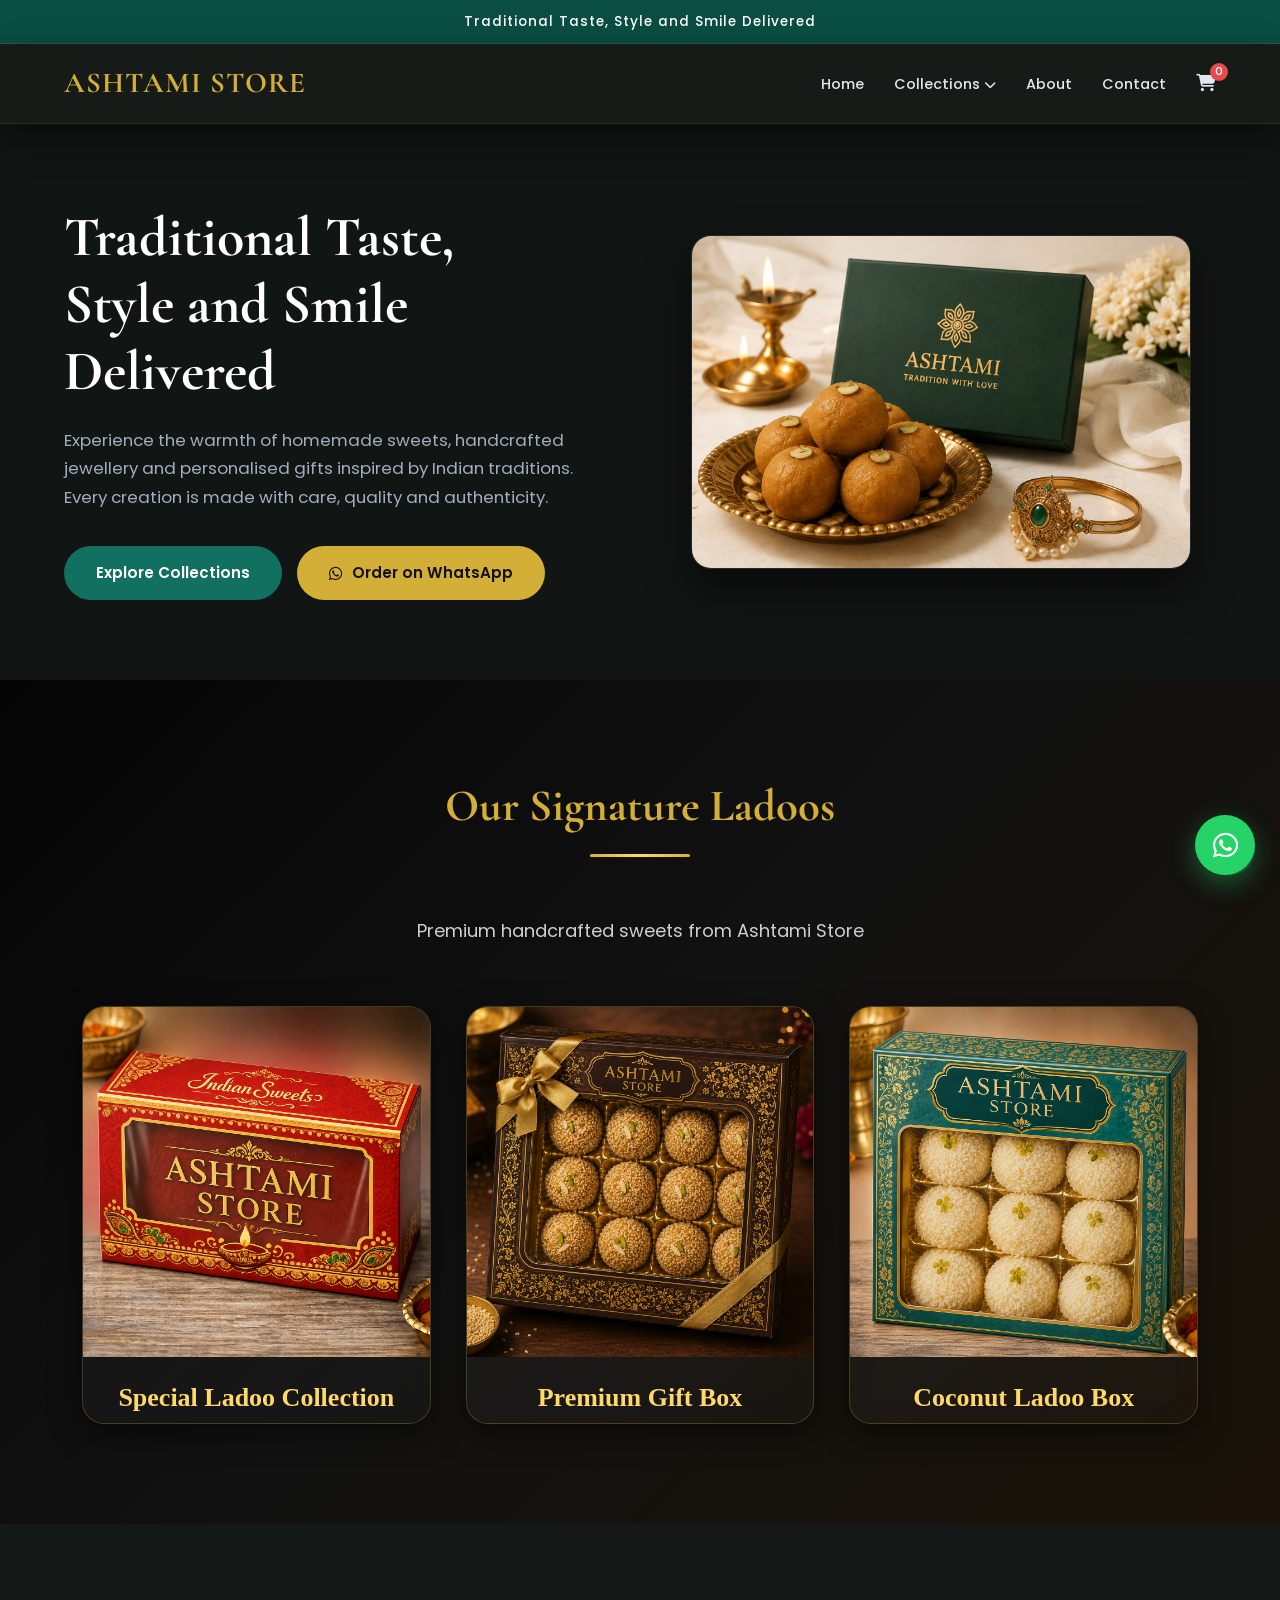
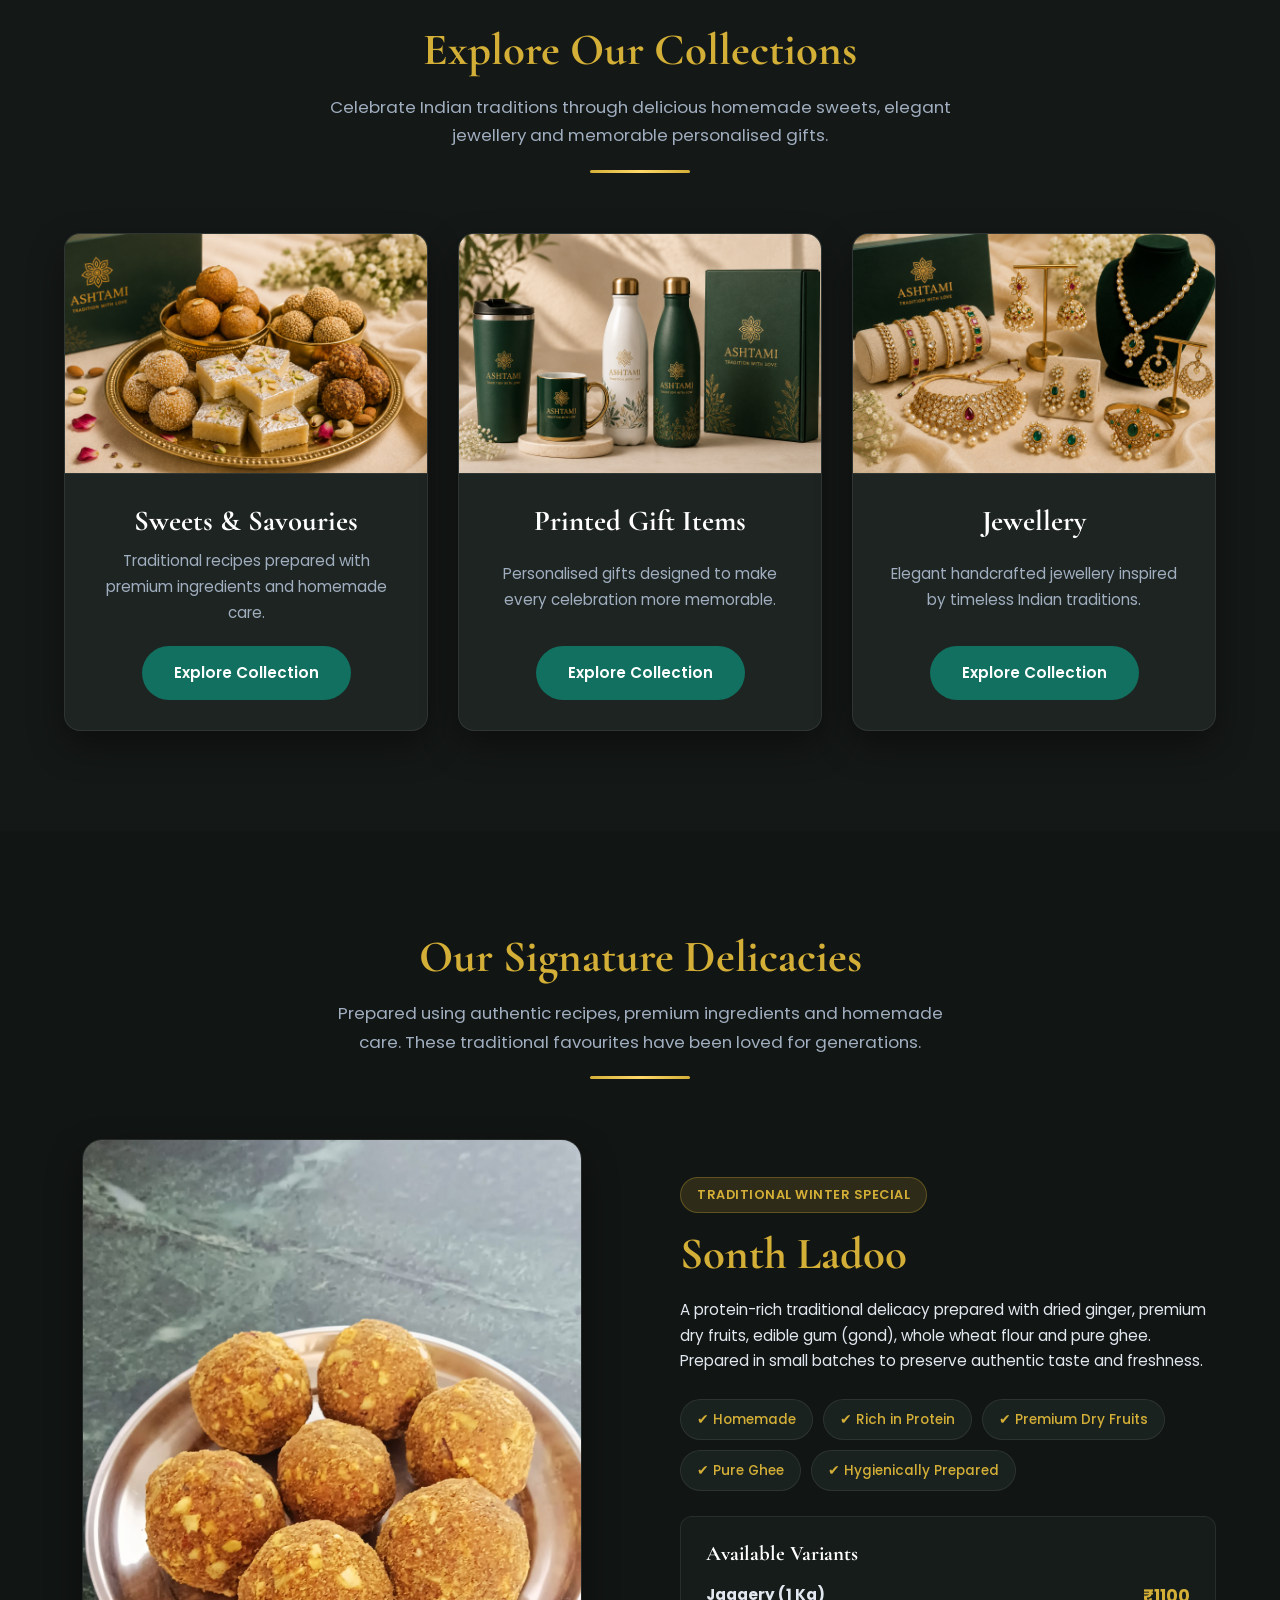
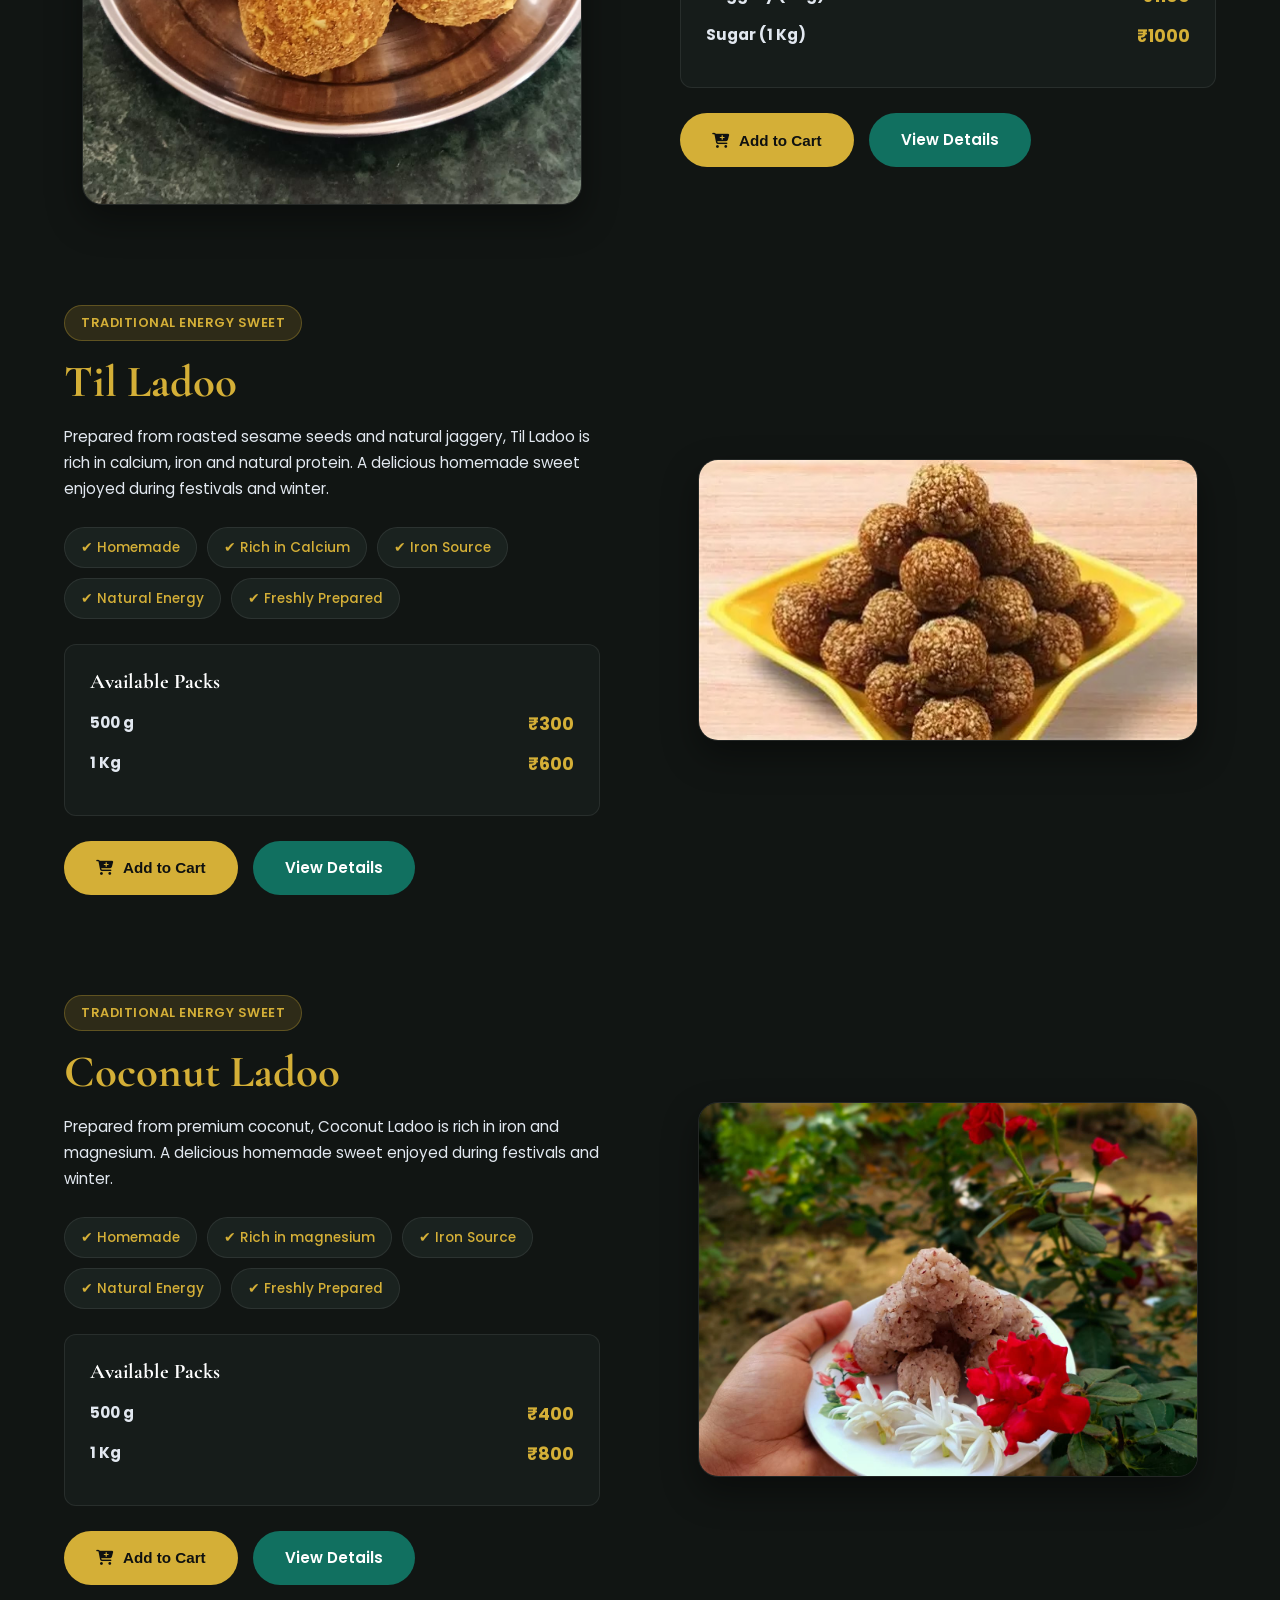
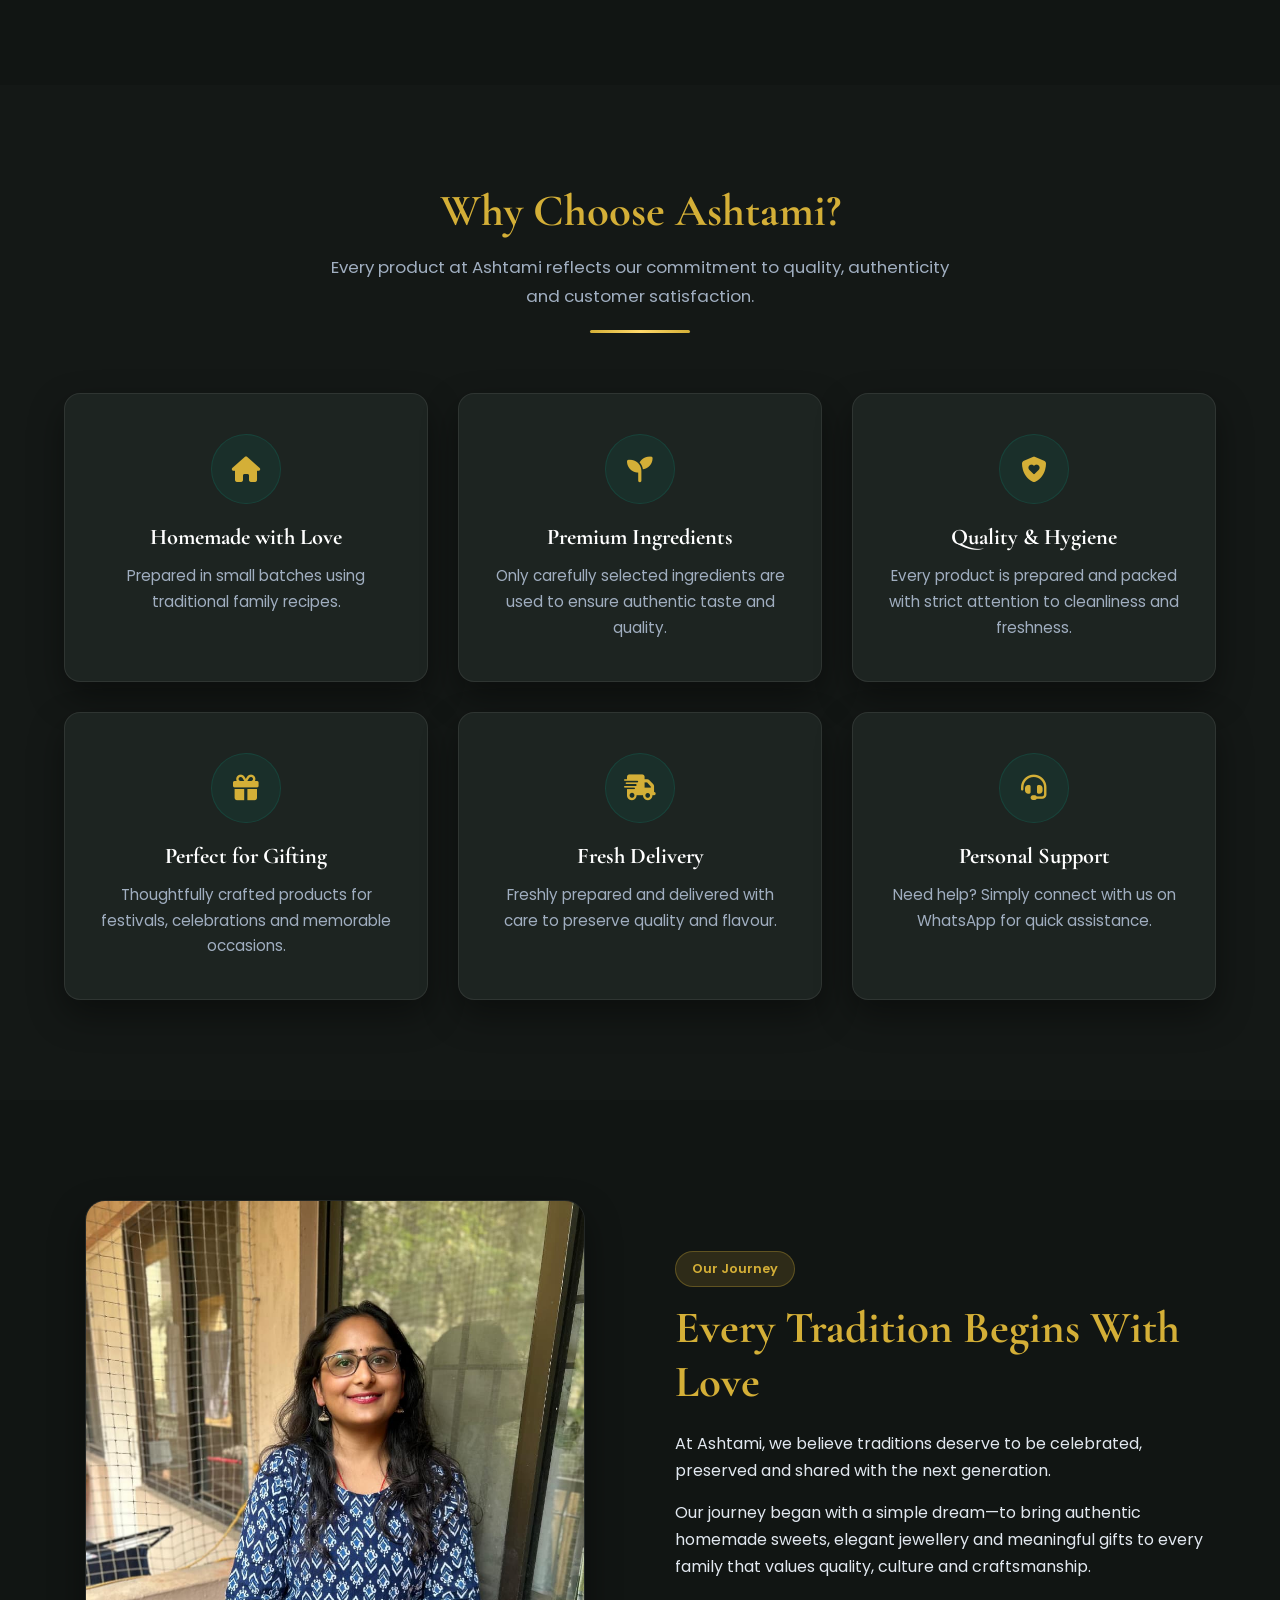
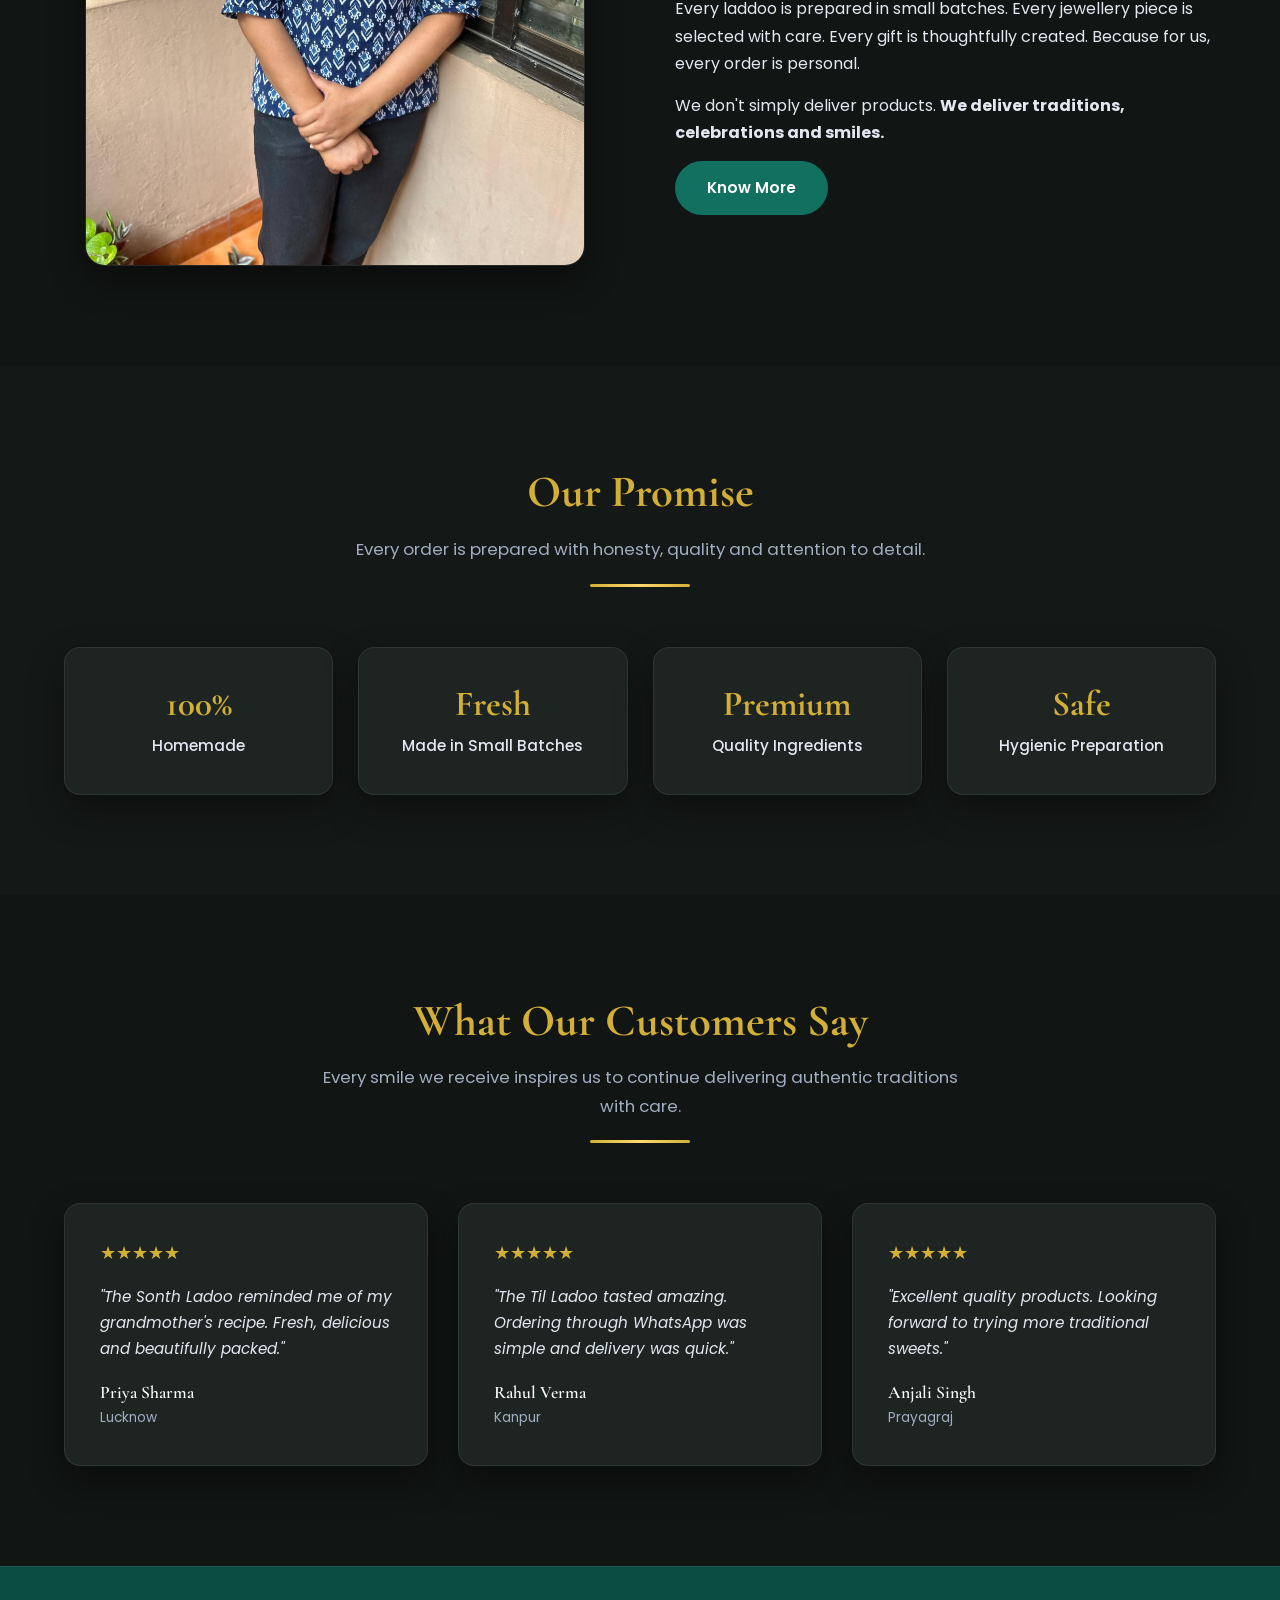
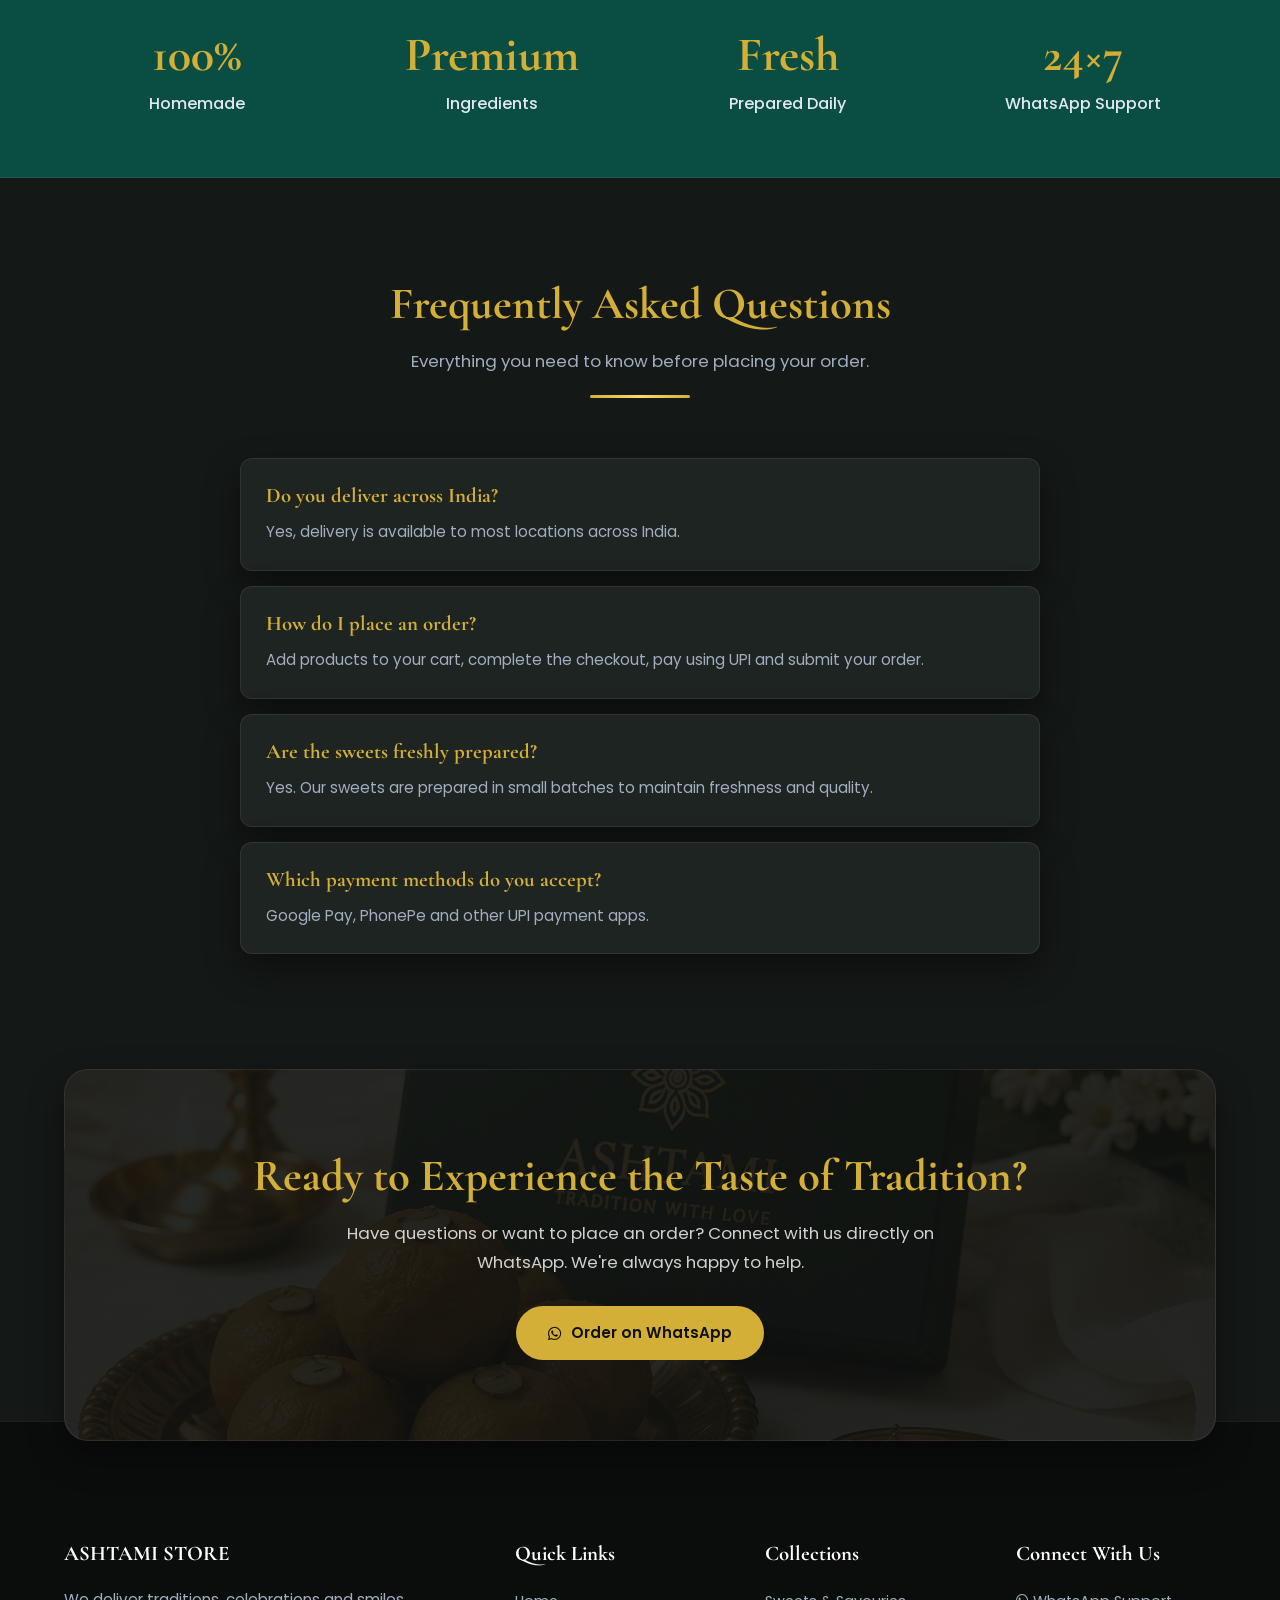
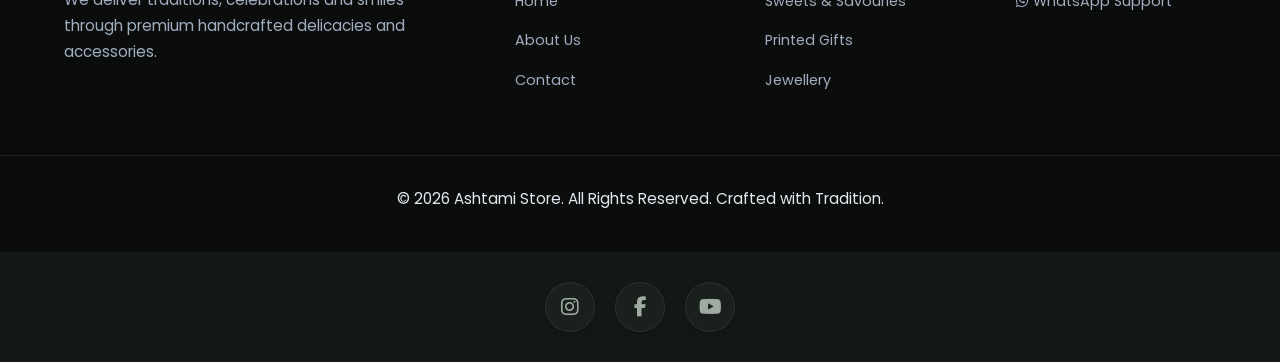
<file: index.html>
<!DOCTYPE html>
<html lang="en">
<head>
    <meta charset="UTF-8">
    <meta name="viewport" content="width=device-width, initial-scale=1.0">
    <title>Ashtami | Traditional Taste, Style and Smile Delivered</title>
    <meta name="description" content="Discover Ashtami's handcrafted traditional sweets, savouries, jewellery and personalised gift items made with love and delivered with care.">

    <!-- Fonts & Icons -->
    <link rel="preconnect" href="https://fonts.googleapis.com">
    <link rel="preconnect" href="https://fonts.gstatic.com" crossorigin>
    <link href="https://fonts.googleapis.com/css2?family=Cormorant+Garamond:wght=500;600;700&family=Poppins:wght=300;400;500;600;700&display=swap" rel="stylesheet">
    <link rel="stylesheet" href="https://cdnjs.cloudflare.com/ajax/libs/font-awesome/6.6.0/css/all.min.css">

    <style>
        /*====================================
        DARK THEME DESIGN SYSTEM & RESET
        =====================================*/
        :root {
            --primary: #117060;
            --primary-dark: #0a4d42;
            --secondary: #D4AF37;
            --secondary-hover: #f1cb53;
            --accent: #E54B4B;
            --dark: #0f1110;
            --light: #ffffff;
            --background: #141816;
            --card-bg: #1d2421;
            --text-main: #e2e8f0;
            --text-muted: #a0aec0;
            --border-color: rgba(255, 255, 255, 0.08);
            --shadow: 0 15px 35px rgba(0, 0, 0, 0.4);
            --transition: all 0.3s cubic-bezier(0.4, 0, 0.2, 1);
        }

        * {
            margin: 0;
            padding: 0;
            box-sizing: border-box;
        }

        html {
            scroll-behavior: smooth;
        }

        body {
            font-family: 'Poppins', sans-serif;
            background: var(--background);
            color: var(--text-main);
            overflow-x: hidden;
            line-height: 1.7;
        }

        /*====================
        TYPOGRAPHY
        =====================*/
        h1, h2, h3, h4 {
            font-family: 'Cormorant Garamond', serif;
            font-weight: 700;
            color: var(--light);
            line-height: 1.2;
        }

        h1 { font-size: 3.5rem; }
        h2 { font-size: 2.8rem; text-align: center; margin-bottom: 15px; color: var(--secondary); }
        h3 { font-size: 1.8rem; color: var(--light); }
        p { font-size: 0.95rem; color: var(--text-main); }
        a { text-decoration: none; color: inherit; }
        ul { list-style: none; }
        img { width: 100%; height: auto; display: block; }

        .container {
            width: 90%;
            max-width: 1200px;
            margin: 0 auto;
        }

        section {
            padding: 100px 0;
        }

        .section-title {
            text-align: center;
            margin-bottom: 60px;
        }

        .section-title p {
            max-width: 650px;
            margin: 0 auto;
            font-size: 1.05rem;
            color: var(--text-muted);
        }

        .btn {
            display: inline-flex;
            align-items: center;
            justify-content: center;
            gap: 10px;
            padding: 14px 32px;
            border-radius: 50px;
            font-weight: 600;
            font-size: 0.95rem;
            transition: var(--transition);
            cursor: pointer;
            border: none;
            width: max-content;
        }

        .btn-primary {
            background: var(--primary);
            color: var(--light);
        }

        .btn-primary:hover {
            background: var(--primary-dark);
            transform: translateY(-2px);
            box-shadow: 0 5px 15px rgba(17, 112, 96, 0.4);
        }

        .btn-secondary {
            background: var(--secondary);
            color: var(--dark);
        }

        .btn-secondary:hover {
            background: var(--secondary-hover);
            transform: translateY(-2px);
            box-shadow: 0 5px 15px rgba(212, 175, 55, 0.4);
        }

        /*====================
        STICKY HEADER & NAVBAR
        =====================*/
        .top-bar {
            background: var(--primary-dark);
            color: var(--light);
            padding: 10px;
            text-align: center;
            font-size: 0.85rem;
            letter-spacing: 1px;
            font-weight: 500;
            border-bottom: 1px solid var(--border-color);
        }

        header {
            position: sticky;
            top: 0;
            background: #161b18;
            border-bottom: 1px solid var(--border-color);
            z-index: 1000;
            box-shadow: var(--shadow);
            padding: 15px 0;
        }

        .navbar {
            display: flex;
            justify-content: space-between;
            align-items: center;
        }

        .logo {
            font-family: 'Cormorant Garamond', serif;
            font-size: 1.8rem;
            font-weight: 700;
            letter-spacing: 1px;
            color: var(--secondary);
        }

        nav ul {
            display: flex;
            align-items: center;
            gap: 30px;
        }

        nav ul li a {
            font-size: 0.9rem;
            font-weight: 500;
            color: var(--text-main);
            transition: var(--transition);
        }

        nav ul li a:hover {
            color: var(--secondary);
        }

        .dropdown {
            position: relative;
        }

        .dropdown-menu {
            position: absolute;
            top: 100%;
            left: 0;
            background: #1d2421;
            box-shadow: var(--shadow);
            border-radius: 8px;
            padding: 15px 0;
            min-width: 220px;
            display: none;
            margin-top: 10px;
            border: 1px solid var(--border-color);
        }

        .dropdown-menu li a {
            display: block;
            padding: 8px 25px;
            font-size: 0.85rem;
            color: var(--text-muted);
        }

        .dropdown-menu li a:hover {
            background: rgba(255, 255, 255, 0.05);
            color: var(--secondary);
        }

        .dropdown:hover .dropdown-menu {
            display: block;
        }

        .cart-icon {
            position: relative;
            font-size: 1.1rem;
        }

        .cart-count {
            position: absolute;
            top: -8px;
            right: -12px;
            background: var(--accent);
            color: var(--light);
            font-size: 0.7rem;
            width: 18px;
            height: 18px;
            border-radius: 50%;
            display: flex;
            align-items: center;
            justify-content: center;
            font-family: 'Poppins', sans-serif;
        }

        .menu-toggle {
            display: none;
            font-size: 1.4rem;
            cursor: pointer;
            color: var(--light);
        }

        /*====================
        HERO SECTION
        =====================*/
        .hero {
            background: #111513;
            padding: 80px 0;
        }

        .hero-content {
            display: grid;
            grid-template-columns: 1fr 1fr;
            gap: 50px;
            align-items: center;
        }

        .hero-text h1 {
            margin-bottom: 20px;
        }

        .hero-text p {
            font-size: 1.05rem;
            margin-bottom: 35px;
            color: var(--text-muted);
        }

        .hero-buttons {
            display: flex;
            gap: 15px;
        }

        .hero-image img {
            border-radius: 20px;
            box-shadow: 0 20px 40px rgba(0, 0, 0, 0.5);
            border: 1px solid var(--border-color);
            max-width: 500px;
            margin: 0 auto;
        }
/*====================================
SCROLLING GALLERY SECTION
=====================================*/
.scrolling-gallery-section {
    padding: 80px 0;
    background: var(--dark);
    border-bottom: 1px solid var(--border-color);
    overflow: hidden;
}

/* Horizontal Scroll Container */
.gallery-scroll-container {
    display: flex;
    gap: 25px;
    overflow-x: auto;
    padding: 20px 5px 30px 5px;
    scroll-behavior: smooth;
    -webkit-overflow-scrolling: touch;
    scroll-snap-type: x mandatory;
}

/* Custom Scrollbar Styling */
.gallery-scroll-container::-webkit-scrollbar {
    height: 6px;
}

.gallery-scroll-container::-webkit-scrollbar-track {
    background: var(--dark);
    border-radius: 10px;
}

.gallery-scroll-container::-webkit-scrollbar-thumb {
    background: var(--border-color);
    border-radius: 10px;
}

.gallery-scroll-container::-webkit-scrollbar-thumb:hover {
    background: var(--secondary);
}

/* Gallery Item Card */
.scroll-card {
    flex: 0 0 280px;
    scroll-snap-align: start;
    background: var(--card-bg);
    border-radius: 16px;
    overflow: hidden;
    border: 1px solid var(--border-color);
    box-shadow: var(--shadow);
    transition: var(--transition);
    display: flex;
    flex-direction: column;
}

.scroll-card:hover {
    transform: translateY(-8px);
    border-color: var(--secondary);
    box-shadow: 0 20px 40px rgba(0, 0, 0, 0.6), 0 0 15px rgba(212, 175, 55, 0.2);
}

.scroll-img-wrapper {
    position: relative;
    width: 100%;
    height: 240px;
    overflow: hidden;
}

.scroll-img-wrapper img {
    width: 100%;
    height: 100%;
    object-fit: cover;
    transition: transform 0.5s cubic-bezier(0.4, 0, 0.2, 1);
}

.scroll-card:hover .scroll-img-wrapper img {
    transform: scale(1.08);
}

.scroll-tag {
    position: absolute;
    top: 15px;
    left: 15px;
    background: rgba(15, 17, 16, 0.85);
    color: var(--secondary);
    border: 1px solid var(--secondary);
    font-size: 0.75rem;
    font-weight: 600;
    padding: 4px 12px;
    border-radius: 50px;
    backdrop-filter: blur(4px);
}

.scroll-info {
    padding: 20px;
    display: flex;
    flex-direction: column;
    flex-grow: 1;
    justify-content: space-between;
}

.scroll-info h3 {
    font-size: 1.15rem;
    margin-bottom: 6px;
    color: var(--light);
    white-space: nowrap;
    overflow: hidden;
    text-overflow: ellipsis;
}

.scroll-info p {
    font-size: 0.85rem;
    color: var(--text-muted);
    margin-bottom: 15px;
    line-height: 1.4;
    display: -webkit-box;
    -webkit-line-clamp: 2;
    -webkit-box-orient: vertical;
    overflow: hidden;
}

.scroll-footer {
    display: flex;
    align-items: center;
    justify-content: space-between;
    margin-top: auto;
    padding-top: 10px;
    border-top: 1px solid var(--border-color);
}

.scroll-price {
    font-family: 'Cormorant Garamond', serif;
    font-size: 1.25rem;
    font-weight: 700;
    color: var(--secondary);
}

.scroll-btn {
    padding: 6px 14px;
    font-size: 0.8rem;
    border-radius: 50px;
}
        /* ==========================
        ASHTAMI SWEETS SECTION
        ========================== */
        .sweets-section {
            padding: 100px 20px;
            background: linear-gradient(135deg,#050505,#121212,#1a1208);
        }

        .section-subtitle {
            text-align: center;
            color: #cfcfcf;
            font-size: 18px;
            margin-bottom: 60px;
            line-height: 1.6;
        }

        .sweets-grid {
            display: grid;
            grid-template-columns: repeat(auto-fit,minmax(320px,1fr));
            gap: 35px;
        }

        .sweet-card {
            background: linear-gradient(145deg, rgba(255,255,255,0.05), rgba(255,255,255,0.02));
            border: 1px solid rgba(212,175,55,0.25);
            border-radius: 22px;
            overflow: hidden;
            backdrop-filter: blur(12px);
            box-shadow: 0 10px 30px rgba(0,0,0,0.5);
            transition: all 0.4s ease;
            text-align: center;
        }

        .sweet-card:hover {
            transform: translateY(-12px);
            border-color: #D4AF37;
            box-shadow: 0 20px 50px rgba(0,0,0,0.7), 0 0 25px rgba(212,175,55,0.25);
        }

        .sweet-card img {
            width: 100%;
            height: 350px;
            object-fit: cover;
            display: block;
        }

        .sweet-card h3 {
            padding: 25px 20px 10px;
            color: #FFD86A;
            font-size: 26px;
            font-family: 'Playfair Display', serif;
        }

        .sweet-card p {
            color: #b5b5b5;
            padding: 0 20px 25px;
            font-size: 15px;
            line-height: 1.6;
        }

        .section-title::after {
            content: '';
            display: block;
            width: 100px;
            height: 3px;
            background: linear-gradient(to right,#D4AF37,#FFD86A,#D4AF37);
            margin: 20px auto 0;
            border-radius: 10px;
        }

        /*====================
        COLLECTIONS (CATEGORIES)
        =====================*/
        .categories {
            display: grid;
            grid-template-columns: repeat(3, 1fr);
            gap: 30px;
        }

        .category-card {
            background: var(--card-bg);
            border-radius: 16px;
            overflow: hidden;
            box-shadow: var(--shadow);
            transition: var(--transition);
            display: flex;
            flex-direction: column;
            border: 1px solid var(--border-color);
        }

        .category-card:hover {
            transform: translateY(-8px);
            border-color: var(--secondary);
        }

        .category-card img {
            height: 240px;
            object-fit: cover;
            border-bottom: 1px solid var(--border-color);
        }

        .category-content {
            padding: 30px;
            text-align: center;
            flex-grow: 1;
            display: flex;
            flex-direction: column;
            justify-content: space-between;
            align-items: center;
        }

        .category-content h3 {
            margin-bottom: 10px;
        }

        .category-content p {
            margin-bottom: 20px;
            color: var(--text-muted);
        }

        /*====================
        SIGNATURE PRODUCTS
        =====================*/
        #signature-products {
            background: #111513;
        }

        .signature-product {
            display: grid;
            grid-template-columns: 1fr 1fr;
            gap: 80px;
            align-items: center;
            margin-bottom: 100px;
        }

        .signature-product:last-child {
            margin-bottom: 0;
        }

        .signature-product.reverse {
            direction: rtl;
        }

        .signature-product.reverse .signature-content {
            direction: ltr;
        }

        .signature-image img {
            width: 100%;
            max-width: 500px;
            height: auto;
            display: block;
            object-fit: cover;
            border-radius: 20px;
            box-shadow: var(--shadow);
            transition: var(--transition);
            border: 1px solid var(--border-color);
            margin: 0 auto;
        }

        .signature-image img:hover {
            transform: scale(1.02);
        }

        .badge {
            display: inline-block;
            background: rgba(212, 175, 55, 0.15);
            color: var(--secondary);
            padding: 6px 16px;
            border-radius: 50px;
            font-size: 0.8rem;
            font-weight: 600;
            margin-bottom: 15px;
            text-transform: uppercase;
            letter-spacing: 0.5px;
            border: 1px solid rgba(212, 175, 55, 0.3);
        }

        .signature-content h2 {
            text-align: left;
            margin-bottom: 15px;
        }

        .features {
            display: flex;
            flex-wrap: wrap;
            gap: 10px;
            margin: 25px 0;
        }

        .features span {
            background: #1a221f;
            padding: 8px 16px;
            border-radius: 50px;
            font-size: 0.85rem;
            font-weight: 500;
            color: var(--secondary);
            border: 1px solid var(--border-color);
        }

        .price-box {
            background: #161c1a;
            padding: 25px;
            border-radius: 12px;
            margin-bottom: 25px;
            border-left: 4px solid var(--secondary);
            border: 1px solid var(--border-color);
        }

        .price-box h3 {
            font-size: 1.3rem;
            margin-bottom: 15px;
        }

        .price-box p {
            display: flex;
            justify-content: space-between;
            margin-bottom: 10px;
            font-size: 0.95rem;
        }

        .price-box span {
            font-weight: 700;
            color: var(--secondary);
            font-size: 1.1rem;
        }

        .signature-action-btns {
            display: flex;
            gap: 15px;
            flex-wrap: wrap;
        }

        /*====================
        WHY CHOOSE US
        =====================*/
        .why-grid {
            display: grid;
            grid-template-columns: repeat(3, 1fr);
            gap: 30px;
        }

        .why-card {
            background: var(--card-bg);
            padding: 40px 30px;
            border-radius: 16px;
            text-align: center;
            box-shadow: var(--shadow);
            transition: var(--transition);
            border: 1px solid var(--border-color);
        }

        .why-card:hover {
            transform: translateY(-5px);
            border-color: var(--secondary);
        }

        .why-icon {
            width: 70px;
            height: 70px;
            background: rgba(17, 112, 96, 0.15);
            color: var(--secondary);
            border-radius: 50%;
            display: flex;
            justify-content: center;
            align-items: center;
            font-size: 1.6rem;
            margin: 0 auto 20px;
            transition: var(--transition);
            border: 1px solid rgba(17, 112, 96, 0.3);
        }

        .why-card:hover .why-icon {
            background: var(--primary);
            color: var(--light);
            transform: scale(1.05);
        }

        .why-card h3 {
            font-size: 1.4rem;
            margin-bottom: 12px;
        }

        .why-card p {
            color: var(--text-muted);
        }

        /*====================
        OUR STORY
        =====================*/
        #our-story {
            background: #111513;
        }

        .story-wrapper {
            display: grid;
            grid-template-columns: 1fr 1fr;
            gap: 70px;
            align-items: center;
        }

        .story-image img {
            border-radius: 20px;
            box-shadow: var(--shadow);
            border: 1px solid var(--border-color);
            max-width: 500px;
            margin: 0 auto;
        }

        .story-tag {
            display: inline-block;
            background: rgba(212, 175, 55, 0.15);
            color: var(--secondary);
            padding: 6px 16px;
            border-radius: 50px;
            font-size: 0.8rem;
            font-weight: 600;
            margin-bottom: 15px;
            border: 1px solid rgba(212, 175, 55, 0.3);
        }

        .story-content h2 {
            text-align: left;
            margin-bottom: 20px;
        }

        .story-content p {
            margin-bottom: 15px;
            font-size: 1rem;
            color: var(--text-main);
        }

        /*====================
        PROMISE
        =====================*/
        .promise-grid {
            display: grid;
            grid-template-columns: repeat(4, 1fr);
            gap: 25px;
        }

        .promise-item {
            background: var(--card-bg);
            padding: 35px 25px;
            border-radius: 16px;
            text-align: center;
            box-shadow: var(--shadow);
            transition: var(--transition);
            border: 1px solid var(--border-color);
        }

        .promise-item:hover {
            transform: translateY(-5px);
            border-color: var(--primary);
        }

        .promise-item h3 {
            font-size: 2.2rem;
            color: var(--secondary);
            margin-bottom: 8px;
        }

        .promise-item p {
            font-weight: 500;
            color: var(--text-main);
        }

        /*====================
        TESTIMONIALS
        =====================*/
        #testimonials {
            background: #111513;
        }

        .testimonial-grid {
            display: grid;
            grid-template-columns: repeat(3, 1fr);
            gap: 30px;
        }

        .testimonial-card {
            background: var(--card-bg);
            padding: 35px;
            border-radius: 16px;
            box-shadow: var(--shadow);
            border: 1px solid var(--border-color);
        }

        .stars {
            color: var(--secondary);
            font-size: 1.1rem;
            margin-bottom: 15px;
        }

        .testimonial-card p {
            font-style: italic;
            margin-bottom: 20px;
            color: var(--text-main);
        }

        .testimonial-card h4 {
            font-size: 1.1rem;
            font-weight: 600;
            color: var(--light);
        }

        .testimonial-card span {
            color: var(--text-muted);
            font-size: 0.85rem;
        }

        /*====================
        STATS
        =====================*/
        #stats {
            background: var(--primary-dark);
            color: var(--light);
            padding: 60px 0;
            border-top: 1px solid var(--border-color);
            border-bottom: 1px solid var(--border-color);
        }

        .stats-grid {
            display: grid;
            grid-template-columns: repeat(4, 1fr);
            text-align: center;
            gap: 30px;
        }

        .stats-grid h2 {
            font-size: 3rem;
            color: var(--secondary);
            margin-bottom: 5px;
        }

        .stats-grid p {
            color: var(--text-main);
            font-size: 1rem;
            font-weight: 500;
        }

        /*====================
        FAQ
        =====================*/
        .faq-box {
            max-width: 800px;
            margin: 0 auto;
        }

        .faq-item {
            background: var(--card-bg);
            padding: 25px;
            margin-bottom: 15px;
            border-radius: 12px;
            box-shadow: var(--shadow);
            border: 1px solid var(--border-color);
        }

        .faq-item h3 {
            font-size: 1.3rem;
            margin-bottom: 10px;
            color: var(--secondary);
        }

        .faq-item p {
            color: var(--text-muted);
        }

        /*====================
        CTA SECTION
        =====================*/
        .cta {
            background: linear-gradient(rgba(15, 17, 16, 0.9), rgba(15, 17, 16, 0.9)), url('Hero.png');
            background-size: cover;
            background-position: center;
            color: var(--light);
            text-align: center;
            padding: 80px 20px;
            border-radius: 24px;
            margin-bottom: -60px;
            position: relative;
            z-index: 2;
            box-shadow: var(--shadow);
            border: 1px solid var(--border-color);
        }

        .cta h2 {
            color: var(--secondary);
            margin-bottom: 15px;
        }

        .cta p {
            color: rgba(255, 255, 255, 0.8);
            max-width: 600px;
            margin: 0 auto 30px;
            font-size: 1.05rem;
        }

        /*====================
        FOOTER
        =====================*/
        footer {
            background: #0b0d0c;
            color: var(--text-muted);
            padding: 120px 0 40px;
            border-top: 1px solid var(--border-color);
        }

        .footer-grid {
            display: grid;
            grid-template-columns: 2fr 1fr 1fr 1fr;
            gap: 50px;
            margin-bottom: 50px;
        }

        .footer-column h4 {
            color: var(--light);
            margin-bottom: 20px;
            font-size: 1.3rem;
        }

        .footer-column p {
            color: var(--text-muted);
        }

        .footer-column ul li {
            margin-bottom: 12px;
        }

        .footer-column ul li a {
            transition: var(--transition);
            font-size: 0.9rem;
            color: var(--text-muted);
        }

        .footer-column ul li a:hover {
            color: var(--secondary);
            padding-left: 5px;
        }

        .footer-bottom {
            text-align: center;
            padding-top: 30px;
            border-top: 1px solid var(--border-color);
            font-size: 0.85rem;
        }

        /*====================
        WHATSAPP FLOATER
        =====================*/
        .whatsapp {
            position: fixed;
            right: 25px;
            bottom: 25px;
            width: 60px;
            height: 60px;
            background: #25D366;
            color: var(--light);
            border-radius: 50%;
            display: flex;
            justify-content: center;
            align-items: center;
            font-size: 1.8rem;
            box-shadow: 0 8px 25px rgba(37,211,102,0.4);
            z-index: 999;
            transition: var(--transition);
        }

        .whatsapp:hover {
            transform: scale(1.1) rotate(5deg);
        }

        /*==================================================
        RESPONSIVE DESIGN BREAKPOINTS
        ==================================================*/
        @media (max-width: 1024px) {
            h1 { font-size: 2.8rem; }
            h2 { font-size: 2.3rem; }
            section { padding: 80px 0; }
            .hero-content, .signature-product, .story-wrapper { gap: 40px; }
            .categories, .why-grid, .testimonial-grid { grid-template-columns: repeat(2, 1fr); }
            .promise-grid, .stats-grid { grid-template-columns: repeat(2, 1fr); gap: 20px; }
            .footer-grid { grid-template-columns: repeat(2, 1fr); gap: 40px; }
        }

        @media (max-width: 991px) {
            /* FIXED: Re-enabled hamburger toggle icon layout visibility & engagement actions */
            .menu-toggle {
                display: block !important;
                pointer-events: auto !important;
            }

            nav {
                position: absolute;
                top: 100%;
                left: 0;
                width: 100%;
                background: #161b18;
                box-shadow: var(--shadow);
                padding: 20px 0;
                display: none;
                border-bottom: 1px solid var(--border-color);
            }

            nav.active {
                display: block;
            }

            nav ul {
                flex-direction: column;
                gap: 20px;
                width: 90%;
                margin: 0 auto;
                align-items: flex-start;
            }

            .dropdown-menu {
                position: static;
                box-shadow: none;
                padding: 10px 0 0 15px;
                display: block;
                background: transparent;
                border: none;
            }

            .btn {
                width: 100%;
            }

            .hero-content {
                grid-template-columns: 1fr;
                text-align: center;
            }

            .hero-image {
                order: -1;
                max-width: 450px;
                margin: 0 auto;
            }

            .hero-buttons {
                flex-direction: column;
            }

            .signature-product {
                grid-template-columns: 1fr;
                gap: 30px;
            }

            .signature-product.reverse {
                direction: ltr;
            }

            .signature-content h2, .story-content h2 {
                text-align: center;
            }

            .story-wrapper {
                grid-template-columns: 1fr;
                text-align: center;
                gap: 30px;
            }

            .story-image {
                max-width: 450px;
                margin: 0 auto;
            }

            .categories, .why-grid, .testimonial-grid, .promise-grid, .stats-grid, .footer-grid {
                grid-template-columns: 1fr;
            }

            .cta {
                padding: 50px 20px;
                border-radius: 16px;
            }

            footer {
                padding-top: 100px;
            }
        }

        @media (max-width: 480px) {
            h1 { font-size: 2.2rem; }
            h2 { font-size: 1.8rem; }
            h3 { font-size: 1.4rem; }
            section { padding: 60px 0; }
            .category-card img { height: 200px; }
            .whatsapp { width: 50px; height: 50px; font-size: 1.5rem; right: 15px; bottom: 15px; }
        }
        /*=========================================================
MODERN SOCIAL MEDIA ICONS CONTAINER
=========================================================*/
.social-container {
    display: flex;
    justify-content: center;
    align-items: center;
    gap: 20px;
    padding: 30px 0;
    background: transparent;
}

/* Base Icon Styling */
.social-icon {
    display: inline-flex;
    justify-content: center;
    align-items: center;
    width: 50px;
    height: 50px;
    background: #1a201c; /* Matches your --card-bg variable */
    border: 1px solid rgba(255, 255, 255, 0.08);
    border-radius: 50%;
    color: #a0aba4; /* Matches your --text-muted variable */
    font-size: 20px;
    text-decoration: none;
    transition: all 0.4s cubic-bezier(0.175, 0.885, 0.32, 1.275); /* Smooth bouncy pop effect */
    box-shadow: 0 4px 12px rgba(0, 0, 0, 0.2);
}

/* Global Hover Upward Shift */
.social-icon:hover {
    transform: translateY(-5px);
    box-shadow: 0 10px 20px rgba(0, 0, 0, 0.4);
}

/* Brand Colors Custom Hover System */
.social-icon.whatsapp:hover {
    background: #25D366;
    color: #ffffff;
    border-color: #25D366;
}

.social-icon.instagram:hover {
    background: linear-gradient(45deg, #f09433 0%, #e6683c 25%, #dc2743 50%, #cc2366 75%, #bc1888 100%);
    color: #ffffff;
    border-color: transparent;
}

.social-icon.facebook:hover {
    background: #1877F2;
    color: #ffffff;
    border-color: #1877F2;
}

.social-icon.youtube:hover {
    background: #FF0000;
    color: #ffffff;
    border-color: #FF0000;
}

/* Accessibility Focus Fixes */
.social-icon:focus-visible {
    outline: 2px solid #d4af37; /* Matches your --secondary golden variable */
    outline-offset: 3px;
}
    </style>
</head>

<body>

    <!-- TOP BAR -->
    <div class="top-bar">
        Traditional Taste, Style and Smile Delivered
    </div>

    <!-- HEADER -->
    <header>
        <div class="container navbar">
            <div class="logo">ASHTAMI STORE</div>
            <nav id="nav-menu">
                <ul>
                    <li><a href="index.html">Home</a></li>
                    <li class="dropdown">
                        <a href="category.html">Collections <i class="fa-solid fa-chevron-down" style="font-size:0.75rem;"></i></a>
                        <ul class="dropdown-menu">
                            <li><a href="category.html">Sweets &amp; Savouries</a></li>
                            <li><a href="product-gift.html">Printed Gift Items</a></li>
                            <li><a href="product-jewellery.html">Imitation Jewellery</a></li>
                        </ul>
                    </li>
                    <li><a href="about.html">About</a></li>
                    <li><a href="contact.html">Contact</a></li>
                    <li>
                        <a href="cart.html" class="cart-icon">
                            <i class="fa-solid fa-cart-shopping"></i>
                            <span class="cart-count" id="global-cart-count">0</span>
                        </a>
                    </li>
                </ul>
            </nav>
            <div class="menu-toggle" id="mobile-toggle">
                <i class="fa-solid fa-bars"></i>
            </div>
        </div>
    </header>

    <!-- HERO SECTION -->
    <section class="hero">
        <div class="container hero-content">
            <div class="hero-text">
                <h1>Traditional Taste,<br>Style and Smile Delivered</h1>
                <p>Experience the warmth of homemade sweets, handcrafted jewellery and personalised gifts inspired by Indian traditions. Every creation is made with care, quality and authenticity.</p>
                <div class="hero-buttons">
                    <a href="#collections" class="btn btn-primary">Explore Collections</a>
                    <a href="https://wa.me/916393072915?text=Hello%20Ashtami,%20I%20would%20like%20to%20place%20an%20order." class="btn btn-secondary" target="_blank">
                        <i class="fa-brands fa-whatsapp"></i> Order on WhatsApp
                    </a>
                </div>
            </div>
            <div class="hero-image">
                <img src="Hero.png" alt="Ashtami Banner">
            </div>
        </div>
    </section>
   
</section>
    <!-- ASHTAMI SWEETS SHOWCASE -->
    <section class="sweets-section">
        <div class="container">
            <h2 class="section-title">Our Signature Ladoos</h2>
            <p class="section-subtitle">Premium handcrafted sweets from Ashtami Store</p>
            <div class="sweets-grid">
                <div class="sweet-card">
                    <img src="sweet-page.png" alt="Ashtami Store Ladoo Box">
                    <h3>Special Ladoo Collection</h3>
                </div>
                <div class="sweet-card">
                    <img src="box.png" alt="Ashtami Store Gift Box">
                    <h3>Premium Gift Box</h3>
                </div>
                <div class="sweet-card">
                    <img src="coconut-ladoo.png" alt="Ashtami Store Coconut Ladoo Box">
                    <h3>Coconut Ladoo Box</h3>
                </div>
            </div>
        </div>
    </section>

    <!-- COLLECTIONS SECTION -->
    <section id="collections">
        <div class="container">
            <div class="section-title">
                <h2>Explore Our Collections</h2>
                <p>Celebrate Indian traditions through delicious homemade sweets, elegant jewellery and memorable personalised gifts.</p>
            </div>
            <div class="categories">
                <div class="category-card">
                    <img src="sweets.png" alt="Sweets & Savouries">
                    <div class="category-content">
                        <h3>Sweets &amp; Savouries</h3>
                        <p>Traditional recipes prepared with premium ingredients and homemade care.</p>
                        <a href="category.html" class="btn btn-primary">Explore Collection</a>
                    </div>
                </div>
                <div class="category-card">
                    <img src="gifts.png" alt="Printed Gift Items">
                    <div class="category-content">
                        <h3>Printed Gift Items</h3>
                        <p>Personalised gifts designed to make every celebration more memorable.</p>
                        <a href="product-gift.html" class="btn btn-primary">Explore Collection</a>
                    </div>
                </div>
                <div class="category-card">
                    <img src="jewellery.png" alt="Jewellery">
                    <div class="category-content">
                        <h3>Jewellery</h3>
                        <p>Elegant handcrafted jewellery inspired by timeless Indian traditions.</p>
                        <a href="product-jewellery.html" class="btn btn-primary">Explore Collection</a>
                    </div>
                </div>
            </div>
        </div>
    </section>

    <!-- SIGNATURE PRODUCTS SECTION -->
    <section id="signature-products">
        <div class="container">
            <div class="section-title">
                <h2>Our Signature Delicacies</h2>
                <p>Prepared using authentic recipes, premium ingredients and homemade care. These traditional favourites have been loved for generations.</p>
            </div>

            <!-- Sonth Ladoo -->
            <div class="signature-product">
                <div class="signature-image">
                    <img src="sonth-ladoo.png" alt="Sonth Ladoo">
                </div>
                <div class="signature-content">
                    <span class="badge">Traditional Winter Special</span>
                    <h2>Sonth Ladoo</h2>
                    <p>A protein-rich traditional delicacy prepared with dried ginger, premium dry fruits, edible gum (gond), whole wheat flour and pure ghee. Prepared in small batches to preserve authentic taste and freshness.</p>
                    <div class="features">
                        <span>✔ Homemade</span>
                        <span>✔ Rich in Protein</span>
                        <span>✔ Premium Dry Fruits</span>
                        <span>✔ Pure Ghee</span>
                        <span>✔ Hygienically Prepared</span>
                    </div>
                    <div class="price-box">
                        <h3>Available Variants</h3>
                        <p><b>Jaggery (1 Kg)</b> <span>₹1100</span></p>
                        <p><b>Sugar (1 Kg)</b> <span>₹1000</span></p>
                    </div>
                    <div class="signature-action-btns">
                        <button class="btn btn-secondary" onclick="addToCart('sonth-sugar', 'Sonth Ladoo', 1000, 'sonth-ladoo.png', 'Sugar 1 Kg')">
                            <i class="fa-solid fa-cart-plus"></i> Add to Cart
                        </button>
                        <a href="product-sonth.html" class="btn btn-primary">View Details</a>
                    </div>
                </div>
            </div>

            <!-- Til Ladoo -->
            <div class="signature-product reverse">
                <div class="signature-image">
                    <img src="til-ladoo.png" alt="Til Ladoo">
                </div>
                <div class="signature-content">
                    <span class="badge">Traditional Energy Sweet</span>
                    <h2>Til Ladoo</h2>
                    <p>Prepared from roasted sesame seeds and natural jaggery, Til Ladoo is rich in calcium, iron and natural protein. A delicious homemade sweet enjoyed during festivals and winter.</p>
                    <div class="features">
                        <span>✔ Homemade</span>
                        <span>✔ Rich in Calcium</span>
                        <span>✔ Iron Source</span>
                        <span>✔ Natural Energy</span>
                        <span>✔ Freshly Prepared</span>
                    </div>
                    <div class="price-box">
                        <h3>Available Packs</h3>
                        <p><b>500 g</b> <span>₹300</span></p>
                        <p><b>1 Kg</b> <span>₹600</span></p>
                    </div>
                    <div class="signature-action-btns">
                        <button class="btn btn-secondary" onclick="addToCart('til-500', 'Til Ladoo', 300, 'til-ladoo.png', '500 g')">
                            <i class="fa-solid fa-cart-plus"></i> Add to Cart
                        </button>
                       <a href="product-til.html" class="btn btn-primary">View Details</a>
                    </div>
                </div>
            </div>

            <!-- Coconut Ladoo -->
            <div class="signature-product reverse">
                <div class="signature-image">
                    <img src="coconut1.png" alt="Coconut Ladoo">
                </div>
                <div class="signature-content">
                    <span class="badge">Traditional Energy Sweet</span>
                    <h2>Coconut Ladoo</h2>
                    <p>Prepared from premium coconut, Coconut Ladoo is rich in iron and magnesium. A delicious homemade sweet enjoyed during festivals and winter.</p>
                    <div class="features">
                        <span>✔ Homemade</span>
                        <span>✔ Rich in magnesium</span>
                        <span>✔ Iron Source</span>
                        <span>✔ Natural Energy</span>
                        <span>✔ Freshly Prepared</span>
                    </div>
                    <div class="price-box">
                        <h3>Available Packs</h3>
                        <p><b>500 g</b> <span>₹400</span></p>
                        <p><b>1 Kg</b> <span>₹800</span></p>
                    </div>
                    <div class="signature-action-btns">
                        <button class="btn btn-secondary" onclick="addToCart('coconut-500', 'Coconut Ladoo', 400, 'coconut1.png', '500 g')">
                            <i class="fa-solid fa-cart-plus"></i> Add to Cart
                        </button>
                       <a href="product-coconut.html" class="btn btn-primary">View Details</a>
                    </div>
                </div>
            </div>
        </div>
    </section>

    <!-- WHY CHOOSE US SECTION -->
    <section id="why-us">
        <div class="container">
            <div class="section-title">
                <h2>Why Choose Ashtami?</h2>
                <p>Every product at Ashtami reflects our commitment to quality, authenticity and customer satisfaction.</p>
            </div>
            <div class="why-grid">
                <div class="why-card">
                    <div class="why-icon"><i class="fa-solid fa-house"></i></div>
                    <h3>Homemade with Love</h3>
                    <p>Prepared in small batches using traditional family recipes.</p>
                </div>
                <div class="why-card">
                    <div class="why-icon"><i class="fa-solid fa-seedling"></i></div>
                    <h3>Premium Ingredients</h3>
                    <p>Only carefully selected ingredients are used to ensure authentic taste and quality.</p>
                </div>
                <div class="why-card">
                    <div class="why-icon"><i class="fa-solid fa-shield-heart"></i></div>
                    <h3>Quality &amp; Hygiene</h3>
                    <p>Every product is prepared and packed with strict attention to cleanliness and freshness.</p>
                </div>
                <div class="why-card">
                    <div class="why-icon"><i class="fa-solid fa-gift"></i></div>
                    <h3>Perfect for Gifting</h3>
                    <p>Thoughtfully crafted products for festivals, celebrations and memorable occasions.</p>
                </div>
                <div class="why-card">
                    <div class="why-icon"><i class="fa-solid fa-truck-fast"></i></div>
                    <h3>Fresh Delivery</h3>
                    <p>Freshly prepared and delivered with care to preserve quality and flavour.</p>
                </div>
                <div class="why-card">
                    <div class="why-icon"><i class="fa-solid fa-headset"></i></div>
                    <h3>Personal Support</h3>
                    <p>Need help? Simply connect with us on WhatsApp for quick assistance.</p>
                </div>
            </div>
        </div>
    </section>

    <!-- OUR STORY SECTION -->
    <section id="our-story">
        <div class="container">
            <div class="story-wrapper">
                <div class="story-image">
                    <img src="owner.png" alt="About Ashtami">
                </div>
                <div class="story-content">
                    <span class="story-tag">Our Journey</span>
                    <h2>Every Tradition Begins With Love</h2>
                    <p>At Ashtami, we believe traditions deserve to be celebrated, preserved and shared with the next generation.</p>
                    <p>Our journey began with a simple dream—to bring authentic homemade sweets, elegant jewellery and meaningful gifts to every family that values quality, culture and craftsmanship.</p>
                    <p>Every laddoo is prepared in small batches. Every jewellery piece is selected with care. Every gift is thoughtfully created. Because for us, every order is personal.</p>
                    <p>We don't simply deliver products. <strong>We deliver traditions, celebrations and smiles.</strong></p>
                    <a href="about.html" class="btn btn-primary">Know More</a>
                </div>
            </div>
        </div>
    </section>

    <!-- PROMISE SECTION -->
    <section id="promise">
        <div class="container">
            <div class="section-title">
                <h2>Our Promise</h2>
                <p>Every order is prepared with honesty, quality and attention to detail.</p>
            </div>
            <div class="promise-grid">
                <div class="promise-item">
                    <h3>100%</h3>
                    <p>Homemade</p>
                </div>
                <div class="promise-item">
                    <h3>Fresh</h3>
                    <p>Made in Small Batches</p>
                </div>
                <div class="promise-item">
                    <h3>Premium</h3>
                    <p>Quality Ingredients</p>
                </div>
                <div class="promise-item">
                    <h3>Safe</h3>
                    <p>Hygienic Preparation</p>
                </div>
            </div>
        </div>
    </section>

    <!-- TESTIMONIALS SECTION -->
    <section id="testimonials">
        <div class="container">
            <div class="section-title">
                <h2>What Our Customers Say</h2>
                <p>Every smile we receive inspires us to continue delivering authentic traditions with care.</p>
            </div>
            <div class="testimonial-grid">
                <div class="testimonial-card">
                    <div class="stars">★★★★★</div>
                    <p>"The Sonth Ladoo reminded me of my grandmother's recipe. Fresh, delicious and beautifully packed."</p>
                    <h4>Priya Sharma</h4>
                    <span>Lucknow</span>
                </div>
                <div class="testimonial-card">
                    <div class="stars">★★★★★</div>
                    <p>"The Til Ladoo tasted amazing. Ordering through WhatsApp was simple and delivery was quick."</p>
                    <h4>Rahul Verma</h4>
                    <span>Kanpur</span>
                </div>
                <div class="testimonial-card">
                    <div class="stars">★★★★★</div>
                    <p>"Excellent quality products. Looking forward to trying more traditional sweets."</p>
                    <h4>Anjali Singh</h4>
                    <span>Prayagraj</span>
                </div>
            </div>
        </div>
    </section>

    <!-- STATISTICS SECTION -->
    <section id="stats">
        <div class="container">
            <div class="stats-grid">
                <div>
                    <h2>100%</h2>
                    <p>Homemade</p>
                </div>
                <div>
                    <h2>Premium</h2>
                    <p>Ingredients</p>
                </div>
                <div>
                    <h2>Fresh</h2>
                    <p>Prepared Daily</p>
                </div>
                <div>
                    <h2>24×7</h2>
                    <p>WhatsApp Support</p>
                </div>
            </div>
        </div>
    </section>

    <!-- FAQ SECTION -->
    <section id="faq">
        <div class="container">
            <div class="section-title">
                <h2>Frequently Asked Questions</h2>
                <p>Everything you need to know before placing your order.</p>
            </div>
            <div class="faq-box">
                <div class="faq-item">
                    <h3>Do you deliver across India?</h3>
                    <p>Yes, delivery is available to most locations across India.</p>
                </div>
                <div class="faq-item">
                    <h3>How do I place an order?</h3>
                    <p>Add products to your cart, complete the checkout, pay using UPI and submit your order.</p>
                </div>
                <div class="faq-item">
                    <h3>Are the sweets freshly prepared?</h3>
                    <p>Yes. Our sweets are prepared in small batches to maintain freshness and quality.</p>
                </div>
                <div class="faq-item">
                    <h3>Which payment methods do you accept?</h3>
                    <p>Google Pay, PhonePe and other UPI payment apps.</p>
                </div>
            </div>
        </div>
    </section>

    <!-- CTA SECTION -->
    <div class="container" style="padding-bottom: 40px;">
        <section class="cta">
            <h2>Ready to Experience the Taste of Tradition?</h2>
            <p>Have questions or want to place an order? Connect with us directly on WhatsApp. We're always happy to help.</p>
            <a href="https://wa.me/916393072915?text=Hello%20Ashtami,%20I%20would%20like%20to%20place%20an%20order." class="btn btn-secondary" target="_blank">
                <i class="fa-brands fa-whatsapp"></i> Order on WhatsApp
            </a>
        </section>
    </div>

    <!-- FOOTER -->
    <footer>
        <div class="container footer-grid">
            <div class="footer-column">
                <h4>ASHTAMI STORE</h4>
                <p>We deliver traditions, celebrations and smiles through premium handcrafted delicacies and accessories.</p>
            </div>
            <div class="footer-column">
                <h4>Quick Links</h4>
                <ul>
                    <li><a href="index.html">Home</a></li>
                    <li><a href="about.html">About Us</a></li>
                    <li><a href="contact.html">Contact</a></li>
                </ul>
            </div>
            <div class="footer-column">
                <h4>Collections</h4>
                <ul>
                    <li><a href="category.html">Sweets &amp; Savouries</a></li>
                    <li><a href="printed-gifts.html">Printed Gifts</a></li>
                    <li><a href="jewellery.html">Jewellery</a></li>
                </ul>
            </div>
            <div class="footer-column">
                <h4>Connect With Us</h4>
                <ul>
                    <li><a href="https://wa.me/916393072915"><i class="fa-brands fa-whatsapp"></i> WhatsApp Support</a></li>
                </ul>
            </div>
        </div>
        <div class="footer-bottom">
            <p>&copy; 2026 Ashtami Store. All Rights Reserved. Crafted with Tradition.</p>
        </div>
    </footer>

    <!-- Paste the Social Icons container right here -->
    <div class="social-container">
        <a href="https://wa.me/916393072915" target="_blank" class="social-icon whatsapp" aria-label="WhatsApp">
            <i class="fa-brands fa-whatsapp"></i>
        </a>
        <a href="https://instagram.com/yourprofile" target="_blank" class="social-icon instagram" aria-label="Instagram">
            <i class="fa-brands fa-instagram"></i>
        </a>
        <a href="https://facebook.com/yourprofile" target="_blank" class="social-icon facebook" aria-label="Facebook">
            <i class="fa-brands fa-facebook-f"></i>
        </a>
        <a href="https://youtube.com/yourprofile" target="_blank" class="social-icon youtube" aria-label="YouTube">
            <i class="fa-brands fa-youtube"></i>
        </a>
    </div>

    <!-- WHATSAPP FLOATER -->
    <a href="https://wa.me/916393072915?text=Hello%20Ashtami,%20I%20would%20like%20to%20place%20an%20order." class="whatsapp" target="_blank">
        <i class="fa-brands fa-whatsapp"></i>
    </a>

    <!-- ENGINE CODE ACTION INTERACTIONS -->
    <script>
        document.addEventListener('DOMContentLoaded', () => {
            const mobileToggle = document.getElementById('mobile-toggle');
            const navMenu = document.getElementById('nav-menu');

            // Synchronize UI header count badge with localStorage
            updateGlobalCartCountDisplay();

            // Mobile specific hamburger logic
            if (mobileToggle) {
                mobileToggle.addEventListener('click', (e) => {
                    e.stopPropagation();
                    navMenu.classList.toggle('active');
                    
                    const icon = mobileToggle.querySelector('i');
                    if(navMenu.classList.contains('active')) {
                        if (icon) icon.className = 'fa-solid fa-xmark';
                    } else {
                        if (icon) icon.className = 'fa-solid fa-bars';
                    }
                });
            }

            // Close responsive drawer window on click-out context
            document.addEventListener('click', (e) => {
                if(!navMenu.contains(e.target) && !mobileToggle.contains(e.target)) {
                    navMenu.classList.remove('active');
                    const icon = mobileToggle.querySelector('i');
                    if (icon) icon.className = 'fa-solid fa-bars';
                }
            });
        });

        function updateGlobalCartCountDisplay() {
            try {
                const cart = JSON.parse(localStorage.getItem('cart')) || [];
                const totalCount = cart.reduce((sum, item) => sum + parseInt(item.quantity || 1), 0);
                const countBadge = document.getElementById('global-cart-count');
                if (countBadge) {
                    countBadge.textContent = totalCount;
                }
            } catch (error) {
                console.error("Error reading cart from storage:", error);
            }
        }
        
        function addToCart(id, name, price, img, variant) {
            try {
                let cart = JSON.parse(localStorage.getItem('cart')) || [];
                const itemUniqueId = `${id}-${variant.replace(/\s+/g, '-').toLowerCase()}`;
                const existingItemIndex = cart.findIndex(item => item.id === itemUniqueId);
                
                if (existingItemIndex > -1) {
                    cart[existingItemIndex].quantity += 1;
                } else {
                    cart.push({
                        id: itemUniqueId,
                        name: name,
                        price: price,
                        image: img,
                        variant: variant,
                        quantity: 1
                    });
                }
                
                localStorage.setItem('cart', JSON.stringify(cart));
                updateGlobalCartCountDisplay();
                
                alert(`${name} (${variant}) has been added to your cart!`);
            } catch (error) {
                console.error("Could not complete add operation:", error);
            }
        }
    </script>
    <script src="script.js?clear-cache-v2"></script>
</body>
</html>
</file>
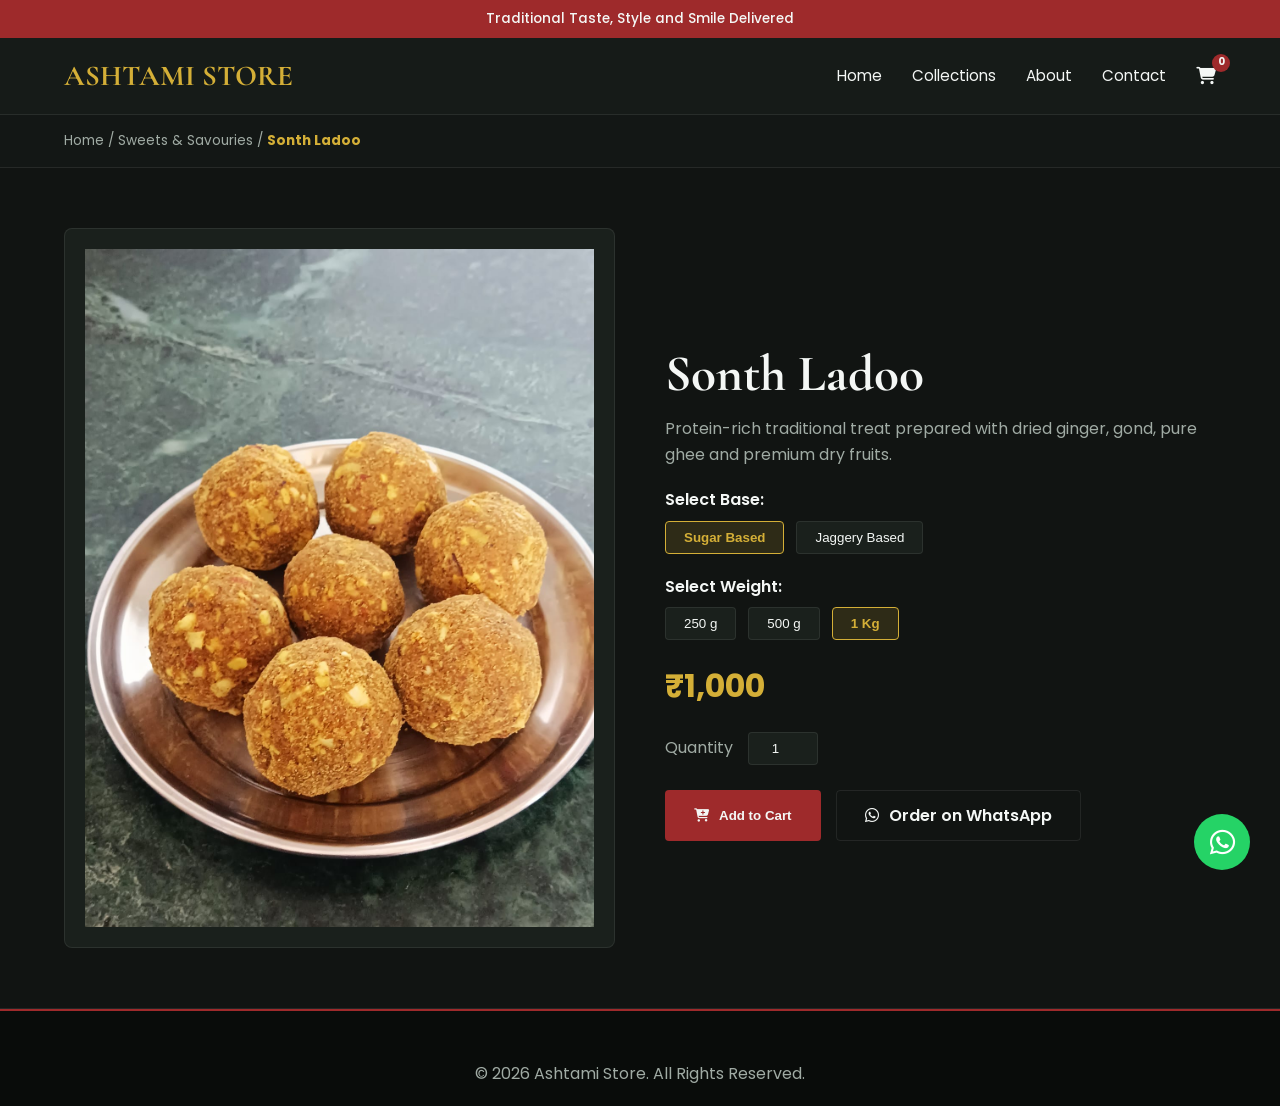
<file: product-sonth.html>
<!DOCTYPE html>
<html lang="en">
<head>
    <meta charset="UTF-8">
    <meta name="viewport" content="width=device-width, initial-scale=1.0">
    <title>Sonth Ladoo | Ashtami</title>
    <meta name="description" content="Authentic homemade Sonth Ladoo prepared with pure ghee, dry ginger, gond and premium dry fruits.">
    
    <link rel="preconnect" href="https://fonts.googleapis.com">
    <link rel="preconnect" href="https://fonts.gstatic.com" crossorigin>
    <link href="https://fonts.googleapis.com/css2?family=Cormorant+Garamond:wght@500;600;700&family=Poppins:wght@300;400;500;600;700&display=swap" rel="stylesheet">
    <link rel="stylesheet" href="https://cdnjs.cloudflare.com/ajax/libs/font-awesome/6.6.0/css/all.min.css">
    
    <style>
        :root {
            --primary: #0a2e1c;
            --secondary: #d4af37;
            --accent: #9e2a2b;
            --accent-bright: #cc3333;
            --dark-bg: #111412;
            --header-bg: #161b18;
            --card-bg: #1a201c;
            --border-color: rgba(255, 255, 255, 0.08);
            --text-main: #f4f7f5;
            --text-muted: #a0aba4;
            --shadow: 0 15px 35px rgba(0, 0, 0, 0.5);
            --transition: all 0.3s cubic-bezier(0.25, 0.8, 0.25, 1);
        }

        * { margin: 0; padding: 0; box-sizing: border-box; }
        html { scroll-behavior: smooth; }
        body { font-family: 'Poppins', sans-serif; background: var(--dark-bg); color: var(--text-muted); line-height: 1.6; }
        .container { width: 90%; max-width: 1200px; margin: 0 auto; }
        section { padding: 60px 0; border-bottom: 1px solid var(--border-color); }

        h1, h2, h3 { font-family: 'Cormorant Garamond', serif; color: var(--text-main); font-weight: 700; }
        h1 { font-size: clamp(2.2rem, 4vw, 3.5rem); }

        a { text-decoration: none; color: inherit; }
        img { max-width: 100%; display: block; }

        .btn {
            display: inline-flex; align-items: center; justify-content: center;
            padding: 12px 28px; border-radius: 4px; font-weight: 600; gap: 10px; cursor: pointer;
            border: 1px solid transparent; width: max-content;
        }
        .btn-primary { background: var(--accent); color: var(--text-main); }
        .btn-primary:hover { background: var(--accent-bright); }
        .btn-secondary { background: transparent; color: var(--text-main); border-color: var(--border-color); }
        .btn-secondary:hover { border-color: var(--secondary); color: var(--secondary); }

        .top-bar { background: var(--accent); color: var(--text-main); padding: 8px 0; text-align: center; font-size: 0.85rem; font-weight: 500; }
        header { position: sticky; top: 0; background: var(--header-bg); border-bottom: 1px solid var(--border-color); z-index: 1000; padding: 15px 0; }
        .navbar { display: flex; justify-content: space-between; align-items: center; }
        .logo { font-family: 'Cormorant Garamond', serif; font-size: 1.8rem; color: var(--secondary); font-weight: 700; }

        nav ul { display: flex; align-items: center; gap: 30px; list-style: none; }
        nav ul li a { font-size: 0.95rem; color: var(--text-main); }
        nav ul li a:hover { color: var(--secondary); }

        .cart-icon { position: relative; font-size: 1.1rem; }
        .cart-count { position: absolute; top: -10px; right: -14px; background: var(--accent); color: var(--text-main); font-size: 0.65rem; font-weight: 700; width: 18px; height: 18px; border-radius: 50%; display: flex; align-items: center; justify-content: center; }

        .breadcrumb { background: rgba(22, 27, 24, 0.5); padding: 15px 0; font-size: 0.85rem; }
        .breadcrumb a { color: var(--text-muted); }
        .breadcrumb strong { color: var(--secondary); }

        .single-product-grid { display: grid; grid-template-columns: repeat(2, 1fr); gap: 50px; align-items: center; }
        .product-gallery { background: var(--card-bg); border: 1px solid var(--border-color); padding: 20px; border-radius: 8px; }
        
        .variant-picker { margin: 20px 0; }
        .variant-picker label { display: block; margin-bottom: 8px; font-weight: 600; color: var(--text-main); }
        .options { display: flex; gap: 12px; flex-wrap: wrap; margin-bottom: 15px; }
        .option-btn {
            padding: 8px 18px; background: var(--card-bg); border: 1px solid var(--border-color);
            color: var(--text-main); border-radius: 4px; cursor: pointer; transition: var(--transition);
        }
        .option-btn.active { border-color: var(--secondary); background: rgba(212, 175, 55, 0.15); color: var(--secondary); font-weight: 600; }

        .price-display { font-size: 2rem; color: var(--secondary); font-weight: 700; margin: 20px 0; }
        .quantity { display: flex; align-items: center; gap: 15px; margin-bottom: 25px; }
        .quantity input { width: 70px; padding: 8px; background: var(--card-bg); border: 1px solid var(--border-color); color: var(--text-main); border-radius: 4px; text-align: center; }

        footer { background: #090c0a; padding: 50px 0 20px 0; text-align: center; border-top: 2px solid var(--accent); }
        .whatsapp { position: fixed; bottom: 30px; right: 30px; background: #25d366; color: white; width: 56px; height: 56px; border-radius: 50%; display: flex; align-items: center; justify-content: center; font-size: 1.8rem; }

        @media (max-width: 991px) {
            .single-product-grid { grid-template-columns: 1fr; }
        }
    </style>
</head>

<body>

    <div class="top-bar">Traditional Taste, Style and Smile Delivered</div>

    <header>
        <div class="container navbar">
            <div class="logo">ASHTAMI STORE</div>
            <nav>
                <ul>
                    <li><a href="index.html">Home</a></li>
                    <li><a href="category.html">Collections</a></li>
                    <li><a href="about.html">About</a></li>
                    <li><a href="contact.html">Contact</a></li>
                    <li>
                        <a href="cart.html" class="cart-icon">
                            <i class="fa-solid fa-cart-shopping"></i>
                            <span class="cart-count" id="global-cart-count">0</span>
                        </a>
                    </li>
                </ul>
            </nav>
        </div>
    </header>

    <section class="breadcrumb">
        <div class="container">
            <a href="index.html">Home</a> / <a href="category.html">Sweets &amp; Savouries</a> / <strong>Sonth Ladoo</strong>
        </div>
    </section>

    <section>
        <div class="container">
            <div class="single-product-grid">
                <div class="product-gallery">
                    <img src="sonth-ladoo.png" alt="Sonth Ladoo">
                </div>
                <div class="product-details">
                    <h1>Sonth Ladoo</h1>
                    <p>Protein-rich traditional treat prepared with dried ginger, gond, pure ghee and premium dry fruits.</p>
                    
                    <!-- Base Variant Picker -->
                    <div class="variant-picker">
                        <label>Select Base:</label>
                        <div class="options">
                            <button class="option-btn active" onclick="setBase('Sugar', this)">Sugar Based</button>
                            <button class="option-btn" onclick="setBase('Jaggery', this)">Jaggery Based</button>
                        </div>
                    </div>

                    <!-- Weight Variant Picker -->
                    <div class="variant-picker">
                        <label>Select Weight:</label>
                        <div class="options">
                            <button class="option-btn" onclick="setWeight('250g', this)">250 g</button>
                            <button class="option-btn" onclick="setWeight('500g', this)">500 g</button>
                            <button class="option-btn active" onclick="setWeight('1Kg', this)">1 Kg</button>
                        </div>
                    </div>

                    <div class="price-display" id="displayed-price">₹1,000</div>

                    <div class="quantity">
                        <label for="prod-qty">Quantity</label>
                        <input id="prod-qty" type="number" value="1" min="1" onchange="recalculatePrice()">
                    </div>

                    <div style="display: flex; gap: 15px; flex-wrap: wrap;">
                        <button class="btn btn-primary" onclick="handleAddToCart()">
                            <i class="fa-solid fa-cart-plus"></i> Add to Cart
                        </button>
                        <a id="wa-order-btn" href="#" class="btn btn-secondary" target="_blank">
                            <i class="fa-brands fa-whatsapp"></i> Order on WhatsApp
                        </a>
                    </div>
                </div>
            </div>
        </div>
    </section>

    <footer>
        <div class="container">
            <p>&copy; 2026 Ashtami Store. All Rights Reserved.</p>
        </div>
    </footer>

    <a href="https://wa.me/916393072915" class="whatsapp" target="_blank"><i class="fa-brands fa-whatsapp"></i></a>

    <script>
        // Matrix of prices per base and weight
        const pricingMatrix = {
            'Sugar': { '250g': 250, '500g': 500, '1Kg': 1000 },
            'Jaggery': { '250g': 275, '500g': 550, '1Kg': 1100 }
        };

        let currentBase = 'Sugar';
        let currentWeight = '1Kg';

        function setBase(base, btn) {
            currentBase = base;
            btn.parentElement.querySelectorAll('.option-btn').forEach(b => b.classList.remove('active'));
            btn.classList.add('active');
            recalculatePrice();
        }

        function setWeight(weight, btn) {
            currentWeight = weight;
            btn.parentElement.querySelectorAll('.option-btn').forEach(b => b.classList.remove('active'));
            btn.classList.add('active');
            recalculatePrice();
        }

        function recalculatePrice() {
            const unitPrice = pricingMatrix[currentBase][currentWeight];
            const qtyInput = document.getElementById('prod-qty');
            const qty = Math.max(1, parseInt(qtyInput.value) || 1);
            
            const totalPrice = unitPrice * qty;
            
            document.getElementById('displayed-price').textContent = `₹${totalPrice.toLocaleString('en-IN')}`;
            
            // Update WhatsApp Link Dynamic Message
            const waMsg = encodeURIComponent(`Hello Ashtami, I am interested in ordering ${qty} x Sonth Ladoo (${currentBase} Based - ${currentWeight}). Total: ₹${totalPrice}`);
            document.getElementById('wa-order-btn').href = `https://wa.me/916393072915?text=${waMsg}`;
        }

        function handleAddToCart() {
            const qtyInput = document.getElementById('prod-qty');
            const qty = Math.max(1, parseInt(qtyInput.value) || 1);
            const unitPrice = pricingMatrix[currentBase][currentWeight];
            
            let cart = JSON.parse(localStorage.getItem('cart')) || [];
            const itemId = `sonth-${currentBase.toLowerCase()}-${currentWeight.toLowerCase()}`;
            const variantText = `${currentBase} Based (${currentWeight})`;
            
            const existingIndex = cart.findIndex(item => item.id === itemId);
            if (existingIndex > -1) {
                cart[existingIndex].quantity += qty;
            } else {
                cart.push({
                    id: itemId,
                    name: 'Sonth Ladoo',
                    price: unitPrice,
                    image: 'sonth-ladoo.png',
                    variant: variantText,
                    quantity: qty
                });
            }
            
            localStorage.setItem('cart', JSON.stringify(cart));
            updateGlobalCartCountDisplay();
            alert(`Added ${qty} x Sonth Ladoo (${variantText}) to your cart!`);
        }

        function updateGlobalCartCountDisplay() {
            const cart = JSON.parse(localStorage.getItem('cart')) || [];
            const countBadge = document.getElementById('global-cart-count');
            if (countBadge) {
                countBadge.textContent = cart.reduce((sum, item) => sum + parseInt(item.quantity || 1), 0);
            }
        }

        document.addEventListener('DOMContentLoaded', () => {
            recalculatePrice();
            updateGlobalCartCountDisplay();
        });
    </script>
</body>
</html>
</file>
